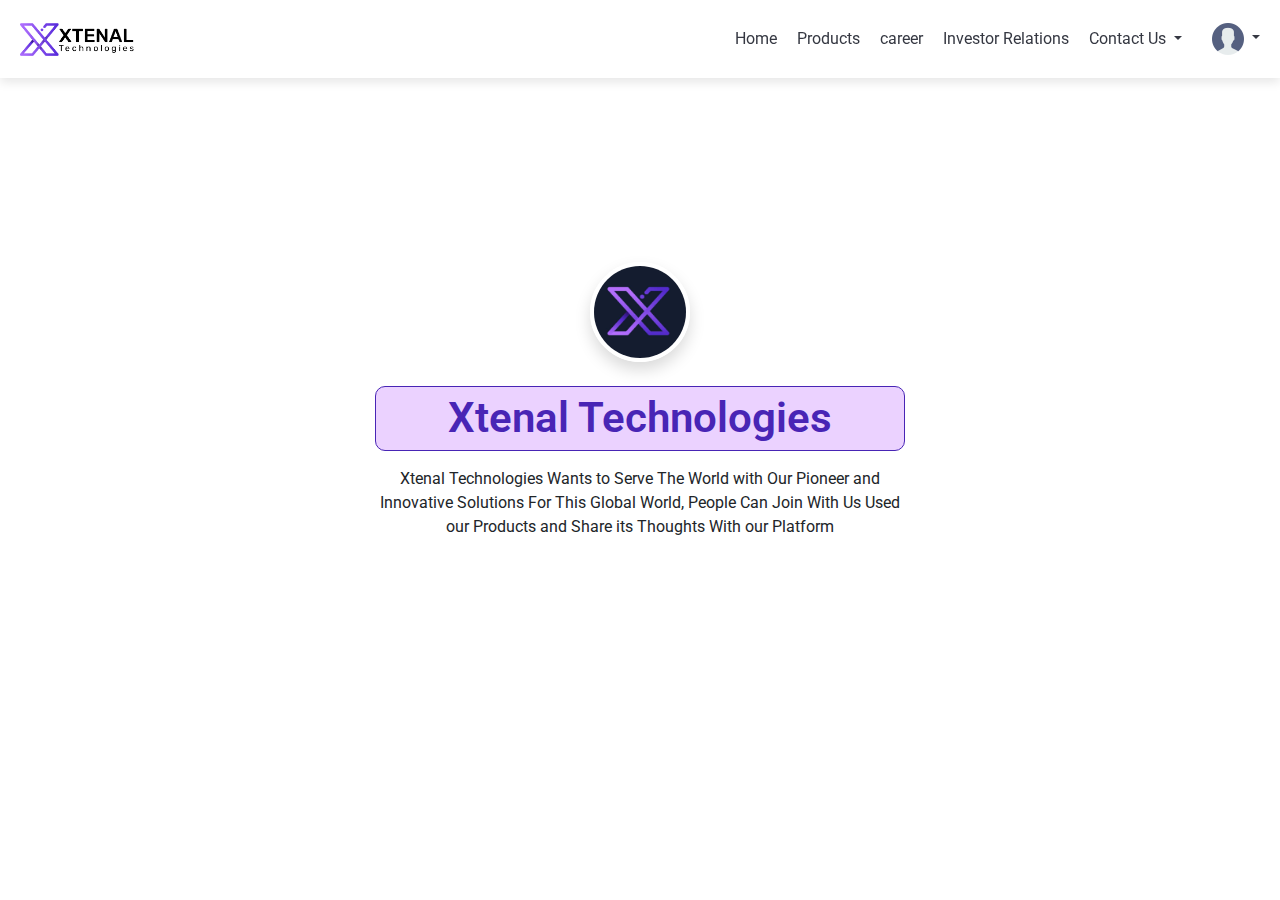
<file: index.html>
<!DOCTYPE html>
<html>

<head>
  <title>Home Page</title>
  <meta name="viewport" content="width=device-width, initial-scale=1, shrink-to-fit=no">
  <link rel="stylesheet" href="https://stackpath.bootstrapcdn.com/bootstrap/4.1.3/css/bootstrap.min.css">
  
  <link href="style.css" rel="stylesheet">
  <link rel="stylesheet" href="https://unicons.iconscout.com/release/v4.0.0/css/line.css" />
<!--   <link rel="stylesheet" href="https://songhay.blob.core.windows.net/shared-styles-bootstrap/css/bootstrap.min.css" />
 -->
    <!-- Flaticon Cdn -->
  <link rel='stylesheet' href='https://cdn-uicons.flaticon.com/2.6.0/uicons-regular-rounded/css/uicons-regular-rounded.css'>
  <link rel='stylesheet' href='https://cdn-uicons.flaticon.com/2.6.0/uicons-brands/css/uicons-brands.css'>

    <!-- Google Font -->
    <link rel="preconnect" href="https://fonts.googleapis.com">
  <link rel="preconnect" href="https://fonts.gstatic.com" crossorigin>
  <link href="https://fonts.googleapis.com/css2?family=Roboto:ital,wght@0,100;0,300;0,400;0,500;0,700;0,900;1,100;1,300;1,400;1,500;1,700;1,900&display=swap" rel="stylesheet">





</head>
<body>

<nav class="nav">
  <i class="uil uil-bars navOpenBtn"></i>
  <a href="#" class="logo">
    <img class="logo-01" src="logo.png">  
   <!--  <span class="LOGO-SPAN">Xtenal Technologies</span> -->
  </a>


  <ul class="nav-links mb-0 ml-auto">
    <i class="uil uil-times navCloseBtn"></i>
    <li><a href="#">Home</a></li>
    <li><a href="products.html">Products</a></li>
    <li><a href="#">career</a></li>
    <li><a href="#">Investor Relations</a></li>
    <!-- <li><a href="#">Contact Us</a></li> -->
    <li class="nav-item dropdown">
        <a class="nav-link dropdown-toggle pl-0" href="#" id="navbarDropdownMenuLink" role="button" data-toggle="dropdown" aria-haspopup="true" aria-expanded="false">
          Contact Us
        </a>
        <div class="dropdown-menu" aria-labelledby="navbarDropdownMenuLink">
          <a class="dropdown-item" href="#">Contact Us</a>
    <!--       <a class="dropdown-item" href="#">Another action</a>
          <a class="dropdown-item" href="#">Something else here</a> -->
        </div>
      </li>   
  </ul>


  <i class="uil uil-search search-icon" id="searchIcon"></i>
  <div class="search-box">
    <i class="uil uil-search search-icon"></i>
    <input type="text" placeholder="Search here..." />
  </div>

  <ul class="navbar-nav ms-auto mb-2 mb-lg-0 profile-menu "> 
        <li class="nav-item dropdown">
          <a class="nav-link dropdown-toggle" href="#" id="navbarDropdown" role="button" data-bs-toggle="dropdown" aria-expanded="false">
            <i class="fas fa-user"></i>
             <img class="" src="user.png"> 
          </a>
          <ul class="dropdown-menu dropdown-nav-menu-info p-0" aria-labelledby="navbarDropdown">
            <li class="name-mail-col-info">               
                  <span class="dropdown-menu-name-info">Jane Doe</span>
                  <span class="dropdown-menu-email-info">jane@example.com</span>               
              </li>
            <li class="mt-2">
              <a class="dropdown-item" href="#"><i class="fi fi-rr-shield-check"></i> Privacy </a>
            </li>
            <li>
              <a class="dropdown-item" href="#"><i class="fi fi-rr-user-lock"></i> Security and Settings</a>
            </li>
            <li>
              <a class="dropdown-item" href="#"><i class="fi fi-rr-info"></i> Help</a>
            </li>
            <li>
              <a class="dropdown-item" href="#"><i class="fi fi-rr-english"></i> Language</a>
            </li>
            <li class="mb-2">
              <a class="dropdown-item" href="#"><i class="fi fi-rr-bell"></i> Notification</a>
            </li>
            <!--  <li><hr class="dropdown-divider"></li>
            <li class="mb-2"><a class="dropdown-item" href="#"><i class="fas fa-sign-out-alt fa-fw"></i> Log Out</a></li> -->
          </ul>
        </li>
     </ul>
</nav>

  <div class="infinity-container">   
    <div class="row my-5">      
      <div class="col-lg-12 col-md-12 col-sm-12 col-xs-12 text-center infinity-form">
        <!-- Company Logo -->
        <div class="text-center mb-3 mt-5">
          <img class="logo-1" src="logo-1.jfif">
          <h2 class="title-main">Xtenal Technologies</h2>          
        </div>
        <div class="text-center mb-5">
          <p class="subtital">Xtenal Technologies Wants to Serve The World with Our Pioneer and Innovative Solutions For This Global World, People Can Join With Us Used our Products  and Share its Thoughts With our Platform</p>
        </div>
      </div>
    </div>
  </div>
  


<!--   <script src="https://code.jquery.com/jquery-3.5.1.slim.min.js"></script>
  <script src="https://maxcdn.bootstrapcdn.com/bootstrap/3.3.5/js/bootstrap.min.js"></script>
    
 -->

<script src="https://code.jquery.com/jquery-3.3.1.slim.min.js"></script>
<script src="https://cdnjs.cloudflare.com/ajax/libs/popper.js/1.14.3/umd/popper.min.js"></script>
<script src="https://stackpath.bootstrapcdn.com/bootstrap/4.1.3/js/bootstrap.min.js"></script>
<script src="https://cdn.jsdelivr.net/npm/bootstrap@5.0.1/dist/js/bootstrap.bundle.min.js"></script>

<script>
  /* ////////////////////////////// header start ////////////////////////////// */
  const nav = document.querySelector(".nav"),
  searchIcon = document.querySelector("#searchIcon"),
  navOpenBtn = document.querySelector(".navOpenBtn"),
  navCloseBtn = document.querySelector(".navCloseBtn");

searchIcon.addEventListener("click", () => {
  nav.classList.toggle("openSearch");
  nav.classList.remove("openNav");
  if (nav.classList.contains("openSearch")) {
    return searchIcon.classList.replace("uil-search", "uil-times");
  }
  searchIcon.classList.replace("uil-times", "uil-search");
});

navOpenBtn.addEventListener("click", () => {
  nav.classList.add("openNav");
  nav.classList.remove("openSearch");
  searchIcon.classList.replace("uil-times", "uil-search");
});
navCloseBtn.addEventListener("click", () => {
  nav.classList.remove("openNav");
});

/* ////////////////////////////// header end ////////////////////////////// */

/* ////////////////////////////// Dropdown start ////////////////////////////// */
document.querySelectorAll('.dropdown-toggle').forEach(item => {
  item.addEventListener('click', event => {
 
    if(event.target.classList.contains('dropdown-toggle') ){
      event.target.classList.toggle('toggle-change');
    }
    else if(event.target.parentElement.classList.contains('dropdown-toggle')){
      event.target.parentElement.classList.toggle('toggle-change');
    }
  })
});
document.querySelectorAll('.dropdown-toggle').forEach(item => {
  item.addEventListener('click', event => {
 
    if(event.target.classList.contains('dropdown-toggle') ){
      event.target.classList.toggle('toggle-change');
    }
    else if(event.target.parentElement.classList.contains('dropdown-toggle')){
      event.target.parentElement.classList.toggle('toggle-change');
    }
  })
});
/* ////////////////////////////// Dropdown start ////////////////////////////// */




 </script>


</body>
</html>
</file>
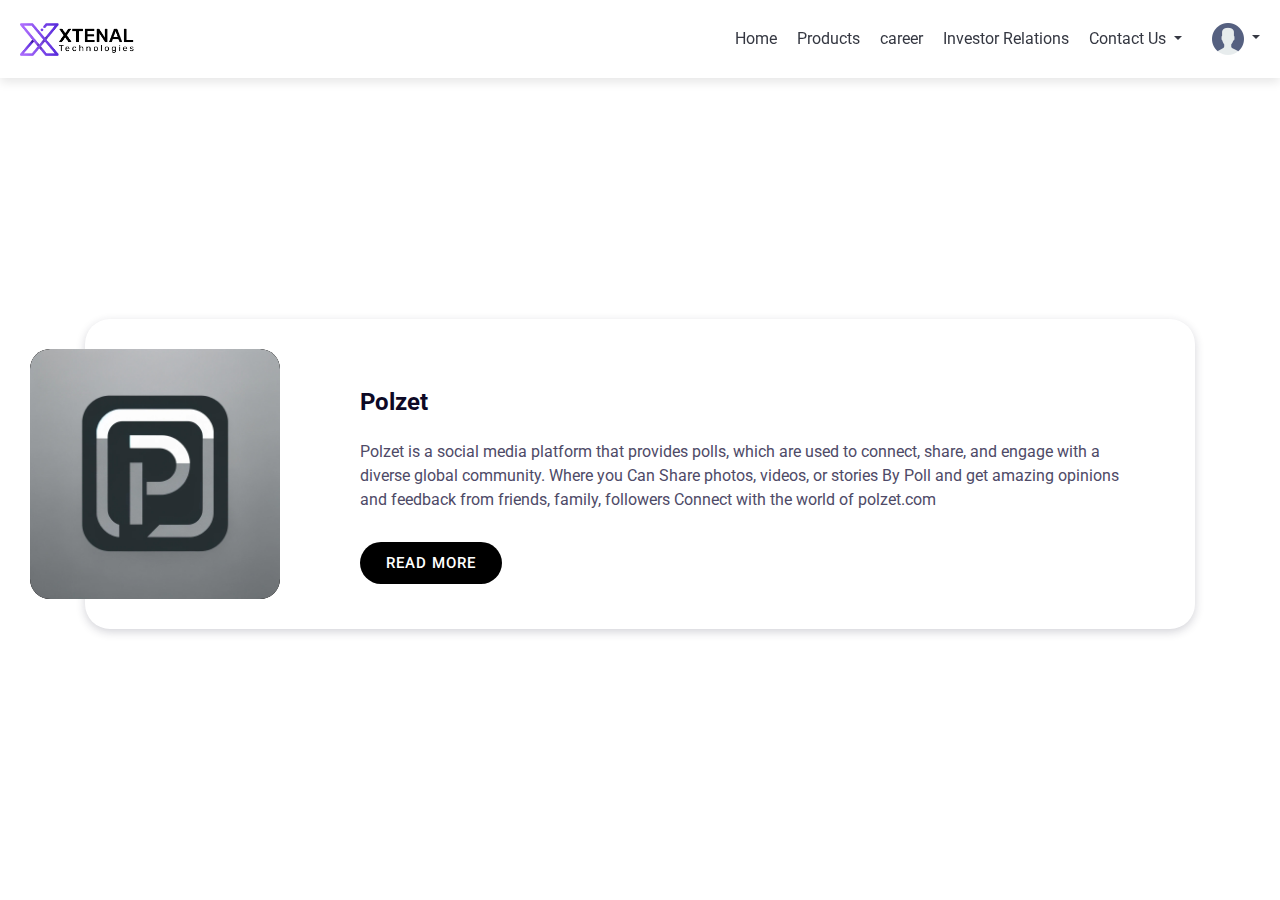
<file: products.html>
<!DOCTYPE html>
<html>

<head>
  <title>Sign-Up Personal Details</title>
  <meta name="viewport" content="width=device-width, initial-scale=1, shrink-to-fit=no">
  <link rel="stylesheet" href="https://stackpath.bootstrapcdn.com/bootstrap/4.1.3/css/bootstrap.min.css">
   <link rel="stylesheet" href="https://cdnjs.cloudflare.com/ajax/libs/twitter-bootstrap/4.1.2/css/bootstrap.min.css">


  <link href="style.css" rel="stylesheet">
  <link rel="stylesheet" href="https://unicons.iconscout.com/release/v4.0.0/css/line.css" />
<!--   <link rel="stylesheet" href="https://songhay.blob.core.windows.net/shared-styles-bootstrap/css/bootstrap.min.css" />
 -->
    <!-- Flaticon Cdn -->
  <link rel='stylesheet' href='https://cdn-uicons.flaticon.com/2.6.0/uicons-regular-rounded/css/uicons-regular-rounded.css'>
  <link rel='stylesheet' href='https://cdn-uicons.flaticon.com/2.6.0/uicons-brands/css/uicons-brands.css'>

    <!-- Google Font -->
    <link rel="preconnect" href="https://fonts.googleapis.com">
  <link rel="preconnect" href="https://fonts.gstatic.com" crossorigin>
  <link href="https://fonts.googleapis.com/css2?family=Roboto:ital,wght@0,100;0,300;0,400;0,500;0,700;0,900;1,100;1,300;1,400;1,500;1,700;1,900&display=swap" rel="stylesheet">





</head>
<body>
<header>

<nav class="nav">
  <i class="uil uil-bars navOpenBtn"></i>
  <a href="#" class="logo">
    <img class="logo-01" src="logo.png">  
   <!--  <span class="LOGO-SPAN">Xtenal Technologies</span> -->
  </a>


  <ul class="nav-links mb-0 ml-auto">
    <i class="uil uil-times navCloseBtn"></i>
    <li><a href="index.html">Home</a></li>
    <li><a href="products.html">Products</a></li>
    <li><a href="#">career</a></li>
    <li><a href="#">Investor Relations</a></li>
    <!-- <li><a href="#">Contact Us</a></li> -->
    <li class="nav-item dropdown">
        <a class="nav-link dropdown-toggle pl-0" href="#" id="navbarDropdownMenuLink" role="button" data-toggle="dropdown" aria-haspopup="true" aria-expanded="false">
          Contact Us
        </a>
        <div class="dropdown-menu" aria-labelledby="navbarDropdownMenuLink">
          <a class="dropdown-item" href="#">Contact Us</a>
    <!--       <a class="dropdown-item" href="#">Another action</a>
          <a class="dropdown-item" href="#">Something else here</a> -->
        </div>
      </li>   
  </ul>


  <i class="uil uil-search search-icon" id="searchIcon"></i>
  <div class="search-box">
    <i class="uil uil-search search-icon"></i>
    <input type="text" placeholder="Search here..." />
  </div>

  <ul class="navbar-nav ms-auto mb-2 mb-lg-0 profile-menu "> 
        <li class="nav-item dropdown">
          <a class="nav-link dropdown-toggle" href="#" id="navbarDropdown" role="button" data-bs-toggle="dropdown" aria-expanded="false">
            <i class="fas fa-user"></i>
             <img class="" src="user.png"> 
          </a>
          <ul class="dropdown-menu dropdown-nav-menu-info p-0" aria-labelledby="navbarDropdown">
            <li class="name-mail-col-info">               
                  <span class="dropdown-menu-name-info">Jane Doe</span>
                  <span class="dropdown-menu-email-info">jane@example.com</span>               
              </li>
            <li class="mt-2">
              <a class="dropdown-item" href="#"><i class="fi fi-rr-shield-check"></i> Privacy </a>
            </li>
            <li>
              <a class="dropdown-item" href="#"><i class="fi fi-rr-user-lock"></i> Security and Settings</a>
            </li>
            <li>
              <a class="dropdown-item" href="#"><i class="fi fi-rr-info"></i> Help</a>
            </li>
            <li>
              <a class="dropdown-item" href="#"><i class="fi fi-rr-english"></i> Language</a>
            </li>
            <li class="mb-2">
              <a class="dropdown-item" href="#"><i class="fi fi-rr-bell"></i> Notification</a>
            </li>
            <!--  <li><hr class="dropdown-divider"></li>
            <li class="mb-2"><a class="dropdown-item" href="#"><i class="fas fa-sign-out-alt fa-fw"></i> Log Out</a></li> -->
          </ul>
        </li>
     </ul>
</nav>
</header>











<!--   <div class="infinity-container">  
    <div class="row">
      <div class="row d-flex justify-content-center">
        <div class="col col-lg-12 col-md-12 col-sm-12 col-xs-12 infinity-form px-0">
          <div class="card" style="border-radius: 15px;">
            <div class="card-body p-4">
              <div class="d-flex">
                <div class="flex-shrink-0 pr-2">
                  <img src="https://mdbcdn.b-cdn.net/img/Photos/new-templates/bootstrap-profiles/avatar-1.webp"
                    alt="Generic placeholder image" class="img-fluid" style="width: 180px; border-radius: 10px;">
                </div>
                <div class="flex-grow-1 ms-3">
                  <h5 class="mb-1">  Polzet</h5>
                  <p class="mb-2 pb-1">Polzet is a social media platform that provides polls, which are used to connect, share, and engage with a diverse global community. Where you Can Share photos, videos, or stories By Poll and get amazing opinions and feedback from friends, family, followers Connect with the world of polzet.com</p>
                </div>
              </div>
            </div>
          </div>
        </div>
      </div>
    </div>
  </div> -->




 <!--  <div class="infinity-container">  
    <div class="row">
      <div class="preview-card">
      <div class="preview-card__wrp">
        <div class="preview-card__item">
          <div class="preview-card__img">
            <img src="https://res.cloudinary.com/muhammederdem/image/upload/v1535759872/kuldar-kalvik-799168-unsplash.jpg" alt="">
          </div>
          <div class="preview-card__content">        
            <div class="preview-card__title">Polzet</div>
            <div class="preview-card__text">Polzet is a social media platform that provides polls, which are used to connect, share, and engage with a diverse global community. Where you Can Share photos, videos, or stories By Poll and get amazing opinions and feedback from friends, family, followers Connect with the world of polzet.com</div>
            <a href="#" class="preview-card__button">READ MORE</a>
          </div>
        </div>
      </div>
    </div>
      
    </div>
  </div> -->


  
  <div class="container infinity-container-bg">
  <div class="row mt-5">

    <div class=" preview-card">
      <div class="preview-card__wrp">
        <div class="preview-card__item">
          <div class="preview-card__img">
            <img src="logo.jpg" alt="">
            <!-- <img src="https://res.cloudinary.com/muhammederdem/image/upload/v1535759872/kuldar-kalvik-799168-unsplash.jpg" alt=""> -->
          </div>
          <div class="preview-card__content">        
            <div class="preview-card__title">Polzet</div>
            <div class="preview-card__text">Polzet is a social media platform that provides polls, which are used to connect, share, and engage with a diverse global community. Where you Can Share photos, videos, or stories By Poll and get amazing opinions and feedback from friends, family, followers Connect with the world of polzet.com</div>
            <a href="#" class="preview-card__button">READ MORE</a>
          </div>
        </div>
      </div>
    </div>


  </div>
</div>


<script src="https://code.jquery.com/jquery-3.3.1.slim.min.js"></script>
<script src="https://cdnjs.cloudflare.com/ajax/libs/popper.js/1.14.3/umd/popper.min.js"></script>
<script src="https://stackpath.bootstrapcdn.com/bootstrap/4.1.3/js/bootstrap.min.js"></script>
<script src="https://cdn.jsdelivr.net/npm/bootstrap@5.0.1/dist/js/bootstrap.bundle.min.js"></script>

<script>
  /* ////////////////////////////// header start ////////////////////////////// */
  const nav = document.querySelector(".nav"),
  searchIcon = document.querySelector("#searchIcon"),
  navOpenBtn = document.querySelector(".navOpenBtn"),
  navCloseBtn = document.querySelector(".navCloseBtn");

searchIcon.addEventListener("click", () => {
  nav.classList.toggle("openSearch");
  nav.classList.remove("openNav");
  if (nav.classList.contains("openSearch")) {
    return searchIcon.classList.replace("uil-search", "uil-times");
  }
  searchIcon.classList.replace("uil-times", "uil-search");
});

navOpenBtn.addEventListener("click", () => {
  nav.classList.add("openNav");
  nav.classList.remove("openSearch");
  searchIcon.classList.replace("uil-times", "uil-search");
});
navCloseBtn.addEventListener("click", () => {
  nav.classList.remove("openNav");
});

/* ////////////////////////////// header end ////////////////////////////// */

/* ////////////////////////////// Dropdown start ////////////////////////////// */
document.querySelectorAll('.dropdown-toggle').forEach(item => {
  item.addEventListener('click', event => {
 
    if(event.target.classList.contains('dropdown-toggle') ){
      event.target.classList.toggle('toggle-change');
    }
    else if(event.target.parentElement.classList.contains('dropdown-toggle')){
      event.target.parentElement.classList.toggle('toggle-change');
    }
  })
});


document.querySelectorAll('.dropdown-toggle').forEach(item => {
  item.addEventListener('click', event => {
 
    if(event.target.classList.contains('dropdown-toggle') ){
      event.target.classList.toggle('toggle-change');
    }
    else if(event.target.parentElement.classList.contains('dropdown-toggle')){
      event.target.parentElement.classList.toggle('toggle-change');
    }
  })
});

/* ////////////////////////////// Dropdown start ////////////////////////////// */



 </script>


</body>
</html>
</file>
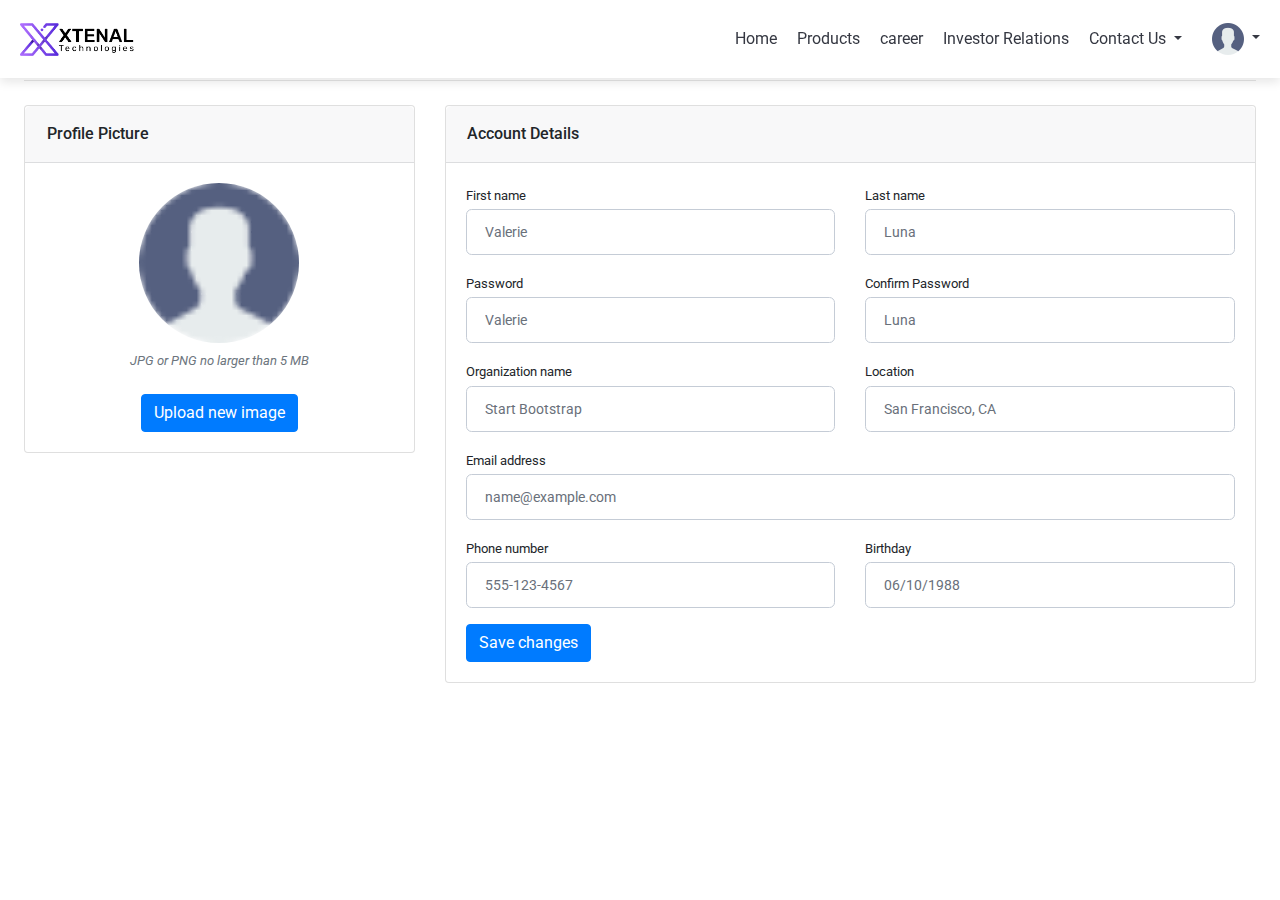
<file: Security and Setting.html>
<!DOCTYPE html>
<html>

<head>
  <title>Sign-Up Personal Details</title>
  <meta name="viewport" content="width=device-width, initial-scale=1, shrink-to-fit=no">
  <link rel="stylesheet" href="https://stackpath.bootstrapcdn.com/bootstrap/4.1.3/css/bootstrap.min.css">
   <link rel="stylesheet" href="https://cdnjs.cloudflare.com/ajax/libs/twitter-bootstrap/4.1.2/css/bootstrap.min.css">


  <link href="style.css" rel="stylesheet">
  <link rel="stylesheet" href="https://unicons.iconscout.com/release/v4.0.0/css/line.css" />
<!--   <link rel="stylesheet" href="https://songhay.blob.core.windows.net/shared-styles-bootstrap/css/bootstrap.min.css" />
 -->
    <!-- Flaticon Cdn -->
  <link rel='stylesheet' href='https://cdn-uicons.flaticon.com/2.6.0/uicons-regular-rounded/css/uicons-regular-rounded.css'>
  <link rel='stylesheet' href='https://cdn-uicons.flaticon.com/2.6.0/uicons-brands/css/uicons-brands.css'>

    <!-- Google Font -->
    <link rel="preconnect" href="https://fonts.googleapis.com">
  <link rel="preconnect" href="https://fonts.gstatic.com" crossorigin>
  <link href="https://fonts.googleapis.com/css2?family=Roboto:ital,wght@0,100;0,300;0,400;0,500;0,700;0,900;1,100;1,300;1,400;1,500;1,700;1,900&display=swap" rel="stylesheet">





</head>
<body>
<header>

<nav class="nav">
  <i class="uil uil-bars navOpenBtn"></i>
  <a href="#" class="logo">
    <img class="logo-01" src="logo.png">  
   <!--  <span class="LOGO-SPAN">Xtenal Technologies</span> -->
  </a>


  <ul class="nav-links mb-0 ml-auto">
    <i class="uil uil-times navCloseBtn"></i>
    <li><a href="index.html">Home</a></li>
    <li><a href="products.html">Products</a></li>
    <li><a href="#">career</a></li>
    <li><a href="#">Investor Relations</a></li>
    <!-- <li><a href="#">Contact Us</a></li> -->
    <li class="nav-item dropdown">
        <a class="nav-link dropdown-toggle pl-0" href="#" id="navbarDropdownMenuLink" role="button" data-toggle="dropdown" aria-haspopup="true" aria-expanded="false">
          Contact Us
        </a>
        <div class="dropdown-menu" aria-labelledby="navbarDropdownMenuLink">
          <a class="dropdown-item" href="#">Contact Us</a>
    <!--       <a class="dropdown-item" href="#">Another action</a>
          <a class="dropdown-item" href="#">Something else here</a> -->
        </div>
      </li>   
  </ul>


  <i class="uil uil-search search-icon" id="searchIcon"></i>
  <div class="search-box">
    <i class="uil uil-search search-icon"></i>
    <input type="text" placeholder="Search here..." />
  </div>

  <ul class="navbar-nav ms-auto mb-2 mb-lg-0 profile-menu "> 
        <li class="nav-item dropdown">
          <a class="nav-link dropdown-toggle" href="#" id="navbarDropdown" role="button" data-bs-toggle="dropdown" aria-expanded="false">
            <i class="fas fa-user"></i>
             <img class="" src="user.png"> 
          </a>
          <ul class="dropdown-menu dropdown-nav-menu-info p-0" aria-labelledby="navbarDropdown">
            <li class="name-mail-col-info">               
                  <span class="dropdown-menu-name-info">Jane Doe</span>
                  <span class="dropdown-menu-email-info">jane@example.com</span>               
              </li>
            <li class="mt-2">
              <a class="dropdown-item" href="#"><i class="fi fi-rr-shield-check"></i> Privacy </a>
            </li>
            <li>
              <a class="dropdown-item" href="#"><i class="fi fi-rr-user-lock"></i> Security and Settings</a>
            </li>
            <li>
              <a class="dropdown-item" href="#"><i class="fi fi-rr-info"></i> Help</a>
            </li>
            <li>
              <a class="dropdown-item" href="#"><i class="fi fi-rr-english"></i> Language</a>
            </li>
            <li class="mb-2">
              <a class="dropdown-item" href="#"><i class="fi fi-rr-bell"></i> Notification</a>
            </li>
            <!--  <li><hr class="dropdown-divider"></li>
            <li class="mb-2"><a class="dropdown-item" href="#"><i class="fas fa-sign-out-alt fa-fw"></i> Log Out</a></li> -->
          </ul>
        </li>
     </ul>
</nav>
</header>





<div class="container-xl px-4 container-info">

    <hr class="mt-0 mb-4">
    <div class="row">
        <div class="col-xl-4">
            <!-- Profile picture card-->
            <div class="card mb-4 mb-xl-0">
                <div class="card-header">Profile Picture</div>
                <div class="card-body text-center">
                    <!-- Profile picture image-->
                    <img class="img-account-profile rounded-circle mb-2" src="user.png">
                    <!-- Profile picture help block-->
                    <div class="small font-italic text-muted mb-4">JPG or PNG no larger than 5 MB</div>
                    <!-- Profile picture upload button-->
                    <button class="btn btn-primary" type="button">Upload new image</button>
                </div>
            </div>
        </div>
        <div class="col-xl-8">
            <!-- Account details card-->
            <div class="card mb-4">
                <div class="card-header">Account Details</div>
                <div class="card-body">
                    <form>                     
                        <!-- Form Row-->
                        <div class="row gx-3 mb-3">
                            <!-- Form Group (first name)-->
                            <div class="col-md-6">
                                <label class="small mb-1" for="inputFirstName">First name</label>
                                <input class="form-control" id="inputFirstName" type="text" placeholder="Enter your first name" value="Valerie">
                            </div>
                            <!-- Form Group (last name)-->
                            <div class="col-md-6">
                                <label class="small mb-1" for="inputLastName">Last name</label>
                                <input class="form-control" id="inputLastName" type="text" placeholder="Enter your last name" value="Luna">
                            </div>
                        </div>
                        <div class="row gx-3 mb-3">
                            <!-- Form Group (first name)-->
                            <div class="col-md-6">
                                <label class="small mb-1" for="inputFirstName">Password</label>
                                <input class="form-control" id="inputFirstName" type="text" placeholder="Enter your Password" value="Valerie">
                            </div>
                            <!-- Form Group (last name)-->
                            <div class="col-md-6">
                                <label class="small mb-1" for="inputLastName">Confirm Password</label>
                                <input class="form-control" id="inputLastName" type="text" placeholder="Enter your Confirm Password" value="Luna">
                            </div>
                        </div>
                        <!-- Form Row        -->
                        <div class="row gx-3 mb-3">
                            <!-- Form Group (organization name)-->
                            <div class="col-md-6">
                                <label class="small mb-1" for="inputOrgName">Organization name</label>
                                <input class="form-control" id="inputOrgName" type="text" placeholder="Enter your organization name" value="Start Bootstrap">
                            </div>
                            <!-- Form Group (location)-->
                            <div class="col-md-6">
                                <label class="small mb-1" for="inputLocation">Location</label>
                                <input class="form-control" id="inputLocation" type="text" placeholder="Enter your location" value="San Francisco, CA">
                            </div>
                        </div>
                        <!-- Form Group (email address)-->
                        <div class="mb-3">
                            <label class="small mb-1" for="inputEmailAddress">Email address</label>
                            <input class="form-control" id="inputEmailAddress" type="email" placeholder="Enter your email address" value="name@example.com">
                        </div>
                        <!-- Form Row-->
                        <div class="row gx-3 mb-3">
                            <!-- Form Group (phone number)-->
                            <div class="col-md-6">
                                <label class="small mb-1" for="inputPhone">Phone number</label>
                                <input class="form-control" id="inputPhone" type="tel" placeholder="Enter your phone number" value="555-123-4567">
                            </div>
                            <!-- Form Group (birthday)-->
                            <div class="col-md-6">
                                <label class="small mb-1" for="inputBirthday">Birthday</label>
                                <input class="form-control" id="inputBirthday" type="text" name="birthday" placeholder="Enter your birthday" value="06/10/1988">
                            </div>
                        </div>
                        <!-- Save changes button-->
                        <button class="btn btn-primary" type="button">Save changes</button>
                    </form>
                </div>
            </div>
        </div>
    </div>
</div>



  


<script src="https://code.jquery.com/jquery-3.3.1.slim.min.js"></script>
<script src="https://cdnjs.cloudflare.com/ajax/libs/popper.js/1.14.3/umd/popper.min.js"></script>
<script src="https://stackpath.bootstrapcdn.com/bootstrap/4.1.3/js/bootstrap.min.js"></script>
<script src="https://cdn.jsdelivr.net/npm/bootstrap@5.0.1/dist/js/bootstrap.bundle.min.js"></script>

<script>
  /* ////////////////////////////// header start ////////////////////////////// */
  const nav = document.querySelector(".nav"),
  searchIcon = document.querySelector("#searchIcon"),
  navOpenBtn = document.querySelector(".navOpenBtn"),
  navCloseBtn = document.querySelector(".navCloseBtn");

searchIcon.addEventListener("click", () => {
  nav.classList.toggle("openSearch");
  nav.classList.remove("openNav");
  if (nav.classList.contains("openSearch")) {
    return searchIcon.classList.replace("uil-search", "uil-times");
  }
  searchIcon.classList.replace("uil-times", "uil-search");
});

navOpenBtn.addEventListener("click", () => {
  nav.classList.add("openNav");
  nav.classList.remove("openSearch");
  searchIcon.classList.replace("uil-times", "uil-search");
});
navCloseBtn.addEventListener("click", () => {
  nav.classList.remove("openNav");
});

/* ////////////////////////////// header end ////////////////////////////// */

/* ////////////////////////////// Dropdown start ////////////////////////////// */
document.querySelectorAll('.dropdown-toggle').forEach(item => {
  item.addEventListener('click', event => {
 
    if(event.target.classList.contains('dropdown-toggle') ){
      event.target.classList.toggle('toggle-change');
    }
    else if(event.target.parentElement.classList.contains('dropdown-toggle')){
      event.target.parentElement.classList.toggle('toggle-change');
    }
  })
});


document.querySelectorAll('.dropdown-toggle').forEach(item => {
  item.addEventListener('click', event => {
 
    if(event.target.classList.contains('dropdown-toggle') ){
      event.target.classList.toggle('toggle-change');
    }
    else if(event.target.parentElement.classList.contains('dropdown-toggle')){
      event.target.parentElement.classList.toggle('toggle-change');
    }
  })
});

/* ////////////////////////////// Dropdown start ////////////////////////////// */



 </script>


</body>
</html>
</file>
<file: style.css>
body{
    font-family: "Roboto", serif;
}
.roboto-thin {
  font-family: "Roboto", serif;
  font-weight: 100;
  font-style: normal;
}

.roboto-light {
  font-family: "Roboto", serif;
  font-weight: 300;
  font-style: normal;
}

.roboto-regular {
  font-family: "Roboto", serif;
  font-weight: 400;
  font-style: normal;
}

.roboto-medium {
  font-family: "Roboto", serif;
  font-weight: 500;
  font-style: normal;
}

.roboto-bold {
  font-family: "Roboto", serif;
  font-weight: 700;
  font-style: normal;
}

.roboto-black {
  font-family: "Roboto", serif;
  font-weight: 900;
  font-style: normal;
}

.roboto-thin-italic {
  font-family: "Roboto", serif;
  font-weight: 100;
  font-style: italic;
}

.roboto-light-italic {
  font-family: "Roboto", serif;
  font-weight: 300;
  font-style: italic;
}

.roboto-regular-italic {
  font-family: "Roboto", serif;
  font-weight: 400;
  font-style: italic;
}

.roboto-medium-italic {
  font-family: "Roboto", serif;
  font-weight: 500;
  font-style: italic;
}

.roboto-bold-italic {
  font-family: "Roboto", serif;
  font-weight: 700;
  font-style: italic;
}

.roboto-black-italic {
  font-family: "Roboto", serif;
  font-weight: 900;
  font-style: italic;
}
.infinity-container{
    display: flex;
    flex-direction: column;
    align-items: center;
    justify-content: center;
    background-size: cover;
    min-height: 100vh;
    background: #fff;
}
.infinity-form{
  position:static;
}

@media (min-width: 768px) {
    .infinity-container {
      /*  background: url('bg.png') center no-repeat;*/
    }
    .infinity-form {
       /* transition: box-shadow .2s ease-in-out;*/
      /* box-shadow: 0 .5rem 1rem rgba(0, 0, 0, .15) ;*/
        border-radius: 10px;
        width: 35rem;
    } 
}


@media screen and (min-width: 992px) {
  .navbar {
    padding: 0;
  }
  .navbar .navbar-nav .nav-link {
    padding: 1em 0;
  }
  .navbar .navbar-nav .nav-item {
    margin: 0 1em;
  }
}
/* ////////////////////////////// header start ////////////////////////////// */

.nav {
  position: fixed;
  top: 0;
  left: 0;
  width: 100%;
  padding: 15px 20px;
  background: #fff;
  box-shadow: 0 4px 10px rgba(0, 0, 0, 0.1);
  z-index: 1;
}
.nav,
.nav .nav-links {
  display: flex;
  align-items: center;
}
.nav {
  justify-content: space-between;
}
a {
  color: #353842;
  text-decoration: none;
}
.nav .logo {
  font-size: 22px;
  font-weight: 500;
}

.nav .logo img{
    width: 116px;

}
.nav .nav-links {
  column-gap: 20px;
  list-style: none;
}
.nav .nav-links a {
  transition: all 0.2s linear;
}
.nav.openSearch .nav-links a {
  opacity: 0;
  pointer-events: none;
}
.nav .search-icon {
  color: #353842;
  font-size: 20px;
  cursor: pointer;
  margin-right: 14px;
}
.nav .search-box {
  position: absolute;
  right: 110px;
  height: 45px;
  max-width: 555px;
  width: 100%;
  opacity: 0;
  pointer-events: none;
  transition: all 0.2s linear;
}
.nav.openSearch .search-box {
  opacity: 1;
  pointer-events: auto;
}
.search-box .search-icon {
  position: absolute;
  left: 15px;
  top: 50%;
  left: 15px;
  color: #9b3046;
  transform: translateY(-50%);
}
.search-box input {
  height: 100%;
  width: 100%;
  border: none;
  outline: none;
  color: #555;
  border-radius: 6px;
  background-color: #f3f3f3;
  padding: 0 15px 0 45px;
}

.nav .navOpenBtn,
.nav .navCloseBtn {
  display: none;
}


.logo-1{
  width: 100px;
  height: 100px;
  border-radius: 100px;
      margin-bottom: 24px;
      margin-top: -100px;
              box-shadow: 0 .5rem 1rem rgba(0, 0, 0, .15);
              border: 4px solid #fff;
}
.LOGO-SPAN{
  display: block  ;
}

.name-mail-col-info{
  padding: 10px;
  background: #f2f2f2;
}
.dropdown-menu-name-info{
  font-weight: 600;
}
.dropdown-menu-email-info{

}
.dropdown-nav-menu-info li{
  padding-left: 12px;
    padding-right: 12px;

}
.dropdown-nav-menu-info li a {
    border-radius: 8px;
    padding-left: 14px;
    padding-right: 14px;
    padding-top: 6px;
    padding-bottom: 6px;
    font-size: 14px;
    display: flex;
    align-items: center;
}
.dropdown-nav-menu-info li a i{
    padding-right: 8px;
}
.dropdown-nav-menu-info li a i:before{
    vertical-align: middle;
}


/* responsive */
@media screen and (max-width: 1160px) {
  .nav {
    padding: 15px 100px;
  }
  .nav .search-box {
    right: 150px;
  }
}
@media screen and (max-width: 950px) {
  .nav {
    padding: 15px 50px;
  }
  .nav .search-box {
    right: 100px;
    max-width: 400px;
  }
}
@media screen and (max-width: 768px) {
  .nav .navOpenBtn,
  .nav .navCloseBtn {
    display: block;
  }
  .nav {
    padding: 15px 20px;
  }
  .nav .nav-links {
    position: fixed;
    top: 0;
    left: -100%;
    height: 100%;
    max-width: 280px;
    width: 100%;
    padding-top: 100px;
    row-gap: 30px;
    flex-direction: column;
    background-color: #fff;
    box-shadow: 0 2px 10px rgba(0, 0, 0, 0.1);
    transition: all 0.4s ease;
    z-index: 100;
  }
  .nav.openNav .nav-links {
    left: 0;
  }
  .nav .navOpenBtn {
    color: #353842;
    font-size: 20px;
    cursor: pointer;
  }
  .nav .navCloseBtn {
    position: absolute;
    top: 20px;
    right: 20px;
    color: #353842;
    font-size: 20px;
    cursor: pointer;
  }
  .nav .search-box {
    top: calc(100% + 10px);
    max-width: calc(100% - 20px);
    right: 50%;
    transform: translateX(50%);
    box-shadow: 0 2px 10px rgba(0, 0, 0, 0.1);
  }
}


.Products-col{
  padding-top: 80px;
}

.title-main{
  font-size: 42px;
  background: #EBD2FF;
  color: #4825B5;
  border: 1px solid #4825B5;
  padding: 6px 6px 6px 6px;
  border-radius: 10px;
  font-weight: 600;
}













/*card product*/

.preview-card {
  position: relative;
  margin: 15px;
  background: #fff;
  box-shadow: 0px 3px 10px rgba(34, 35, 58, 0.2);
  padding: 30px 25px 30px;
  border-radius: 25px;
  transition: all 0.3s;
}
@media screen and (max-width: 992px) {
  .preview-card {
    height: auto;
  }
}
@media screen and (max-width: 768px) {
  .preview-card {
    min-height: 500px;
    height: auto;
    margin: 120px auto;
  }
}
@media screen and (max-height: 500px) and (min-width: 992px) {
  .preview-card {
    height: auto;
  }
}
.preview-card__item {
  display: flex;
  align-items: center;
}
@media screen and (max-width: 768px) {
  .preview-card__item {
    flex-direction: column;
  }
}
.preview-card__item.swiper-slide-active .blog-slider__img img {
  opacity: 1;
  transition-delay: 0.3s;
}
.preview-card__item.swiper-slide-active .blog-slider__content > * {
  opacity: 1;
  transform: none;
}
.preview-card__item.swiper-slide-active .blog-slider__content > *:nth-child(1) {
  transition-delay: 0.3s;
}
.preview-card__item.swiper-slide-active .blog-slider__content > *:nth-child(2) {
  transition-delay: 0.4s;
}
.preview-card__item.swiper-slide-active .blog-slider__content > *:nth-child(3) {
  transition-delay: 0.5s;
}
.preview-card__item.swiper-slide-active .blog-slider__content > *:nth-child(4) {
  transition-delay: 0.6s;
}
.preview-card__item.swiper-slide-active .blog-slider__content > *:nth-child(5) {
  transition-delay: 0.7s;
}
.preview-card__item.swiper-slide-active .blog-slider__content > *:nth-child(6) {
  transition-delay: 0.8s;
}
.preview-card__item.swiper-slide-active .blog-slider__content > *:nth-child(7) {
  transition-delay: 0.9s;
}
.preview-card__item.swiper-slide-active .blog-slider__content > *:nth-child(8) {
  transition-delay: 1s;
}
.preview-card__item.swiper-slide-active .blog-slider__content > *:nth-child(9) {
  transition-delay: 1.1s;
}
.preview-card__item.swiper-slide-active .blog-slider__content > *:nth-child(10) {
  transition-delay: 1.2s;
}
.preview-card__item.swiper-slide-active .blog-slider__content > *:nth-child(11) {
  transition-delay: 1.3s;
}
.preview-card__item.swiper-slide-active .blog-slider__content > *:nth-child(12) {
  transition-delay: 1.4s;
}
.preview-card__item.swiper-slide-active .blog-slider__content > *:nth-child(13) {
  transition-delay: 1.5s;
}
.preview-card__item.swiper-slide-active .blog-slider__content > *:nth-child(14) {
  transition-delay: 1.6s;
}
.preview-card__item.swiper-slide-active .blog-slider__content > *:nth-child(15) {
  transition-delay: 1.7s;
}
.preview-card__img {
  width: 250px;
  flex-shrink: 0;
  height: 250px;
  background-image: linear-gradient(147deg, #000 0%, #000 74%);
  /*box-shadow: 0px 3px 10px 1px rgba(252, 56, 56, 0.2);*/
  border-radius: 20px;
  transform: translateX(-80px);
  overflow: hidden;
}
.preview-card__img:after {
  content: &quot;&quot;;
  position: absolute;
  top: 0;
  left: 0;
  width: 100%;
  height: 100%;
  background-image: linear-gradient(147deg, #000 0%, #000 74%);
  border-radius: 20px;
  opacity: 0.4;
}
.preview-card__img img {
  width: 100%;
  height: 100%;
  object-fit: cover;
  display: block;
  opacity: 1;
  border-radius: 20px;
  transition: all 0.3s;
}
@media screen and (max-width: 768px) {
  .preview-card__img {
    transform: translateY(-50%);
    width: 90%;
  }
}
@media screen and (max-width: 576px) {
  .preview-card__img {
    width: 95%;
  }
}
@media screen and (max-height: 500px) and (min-width: 992px) {
  .preview-card__img {
    height: 270px;
  }
}
.preview-card__content {
  padding-right: 25px;

}
@media screen and (max-width: 768px) {
  .preview-card__content {
    margin-top: -100px;
    text-align: center;
    padding: 0 30px;
  }
}
@media screen and (max-width: 576px) {
  .preview-card__content {
    padding: 0;
  }
}
.preview-card__content > * {
  transform: translateY(25px);
  transition: all 0.4s;
}

.preview-card__title {
  font-size: 24px;
  font-weight: 700;
  color: #0d0925;
  margin-bottom: 20px;
}
.preview-card__text {
  color: #4e4a67;
  margin-bottom: 30px;
  line-height: 1.5em;
}
.preview-card__button {
  display: inline-flex;
 /* background-image: linear-gradient(147deg, #000 0%, #000 74%);*/
  background: #000;
  padding: 10px 26px;
  margin-bottom: 30px;
  border-radius: 50px;
  color: #fff;
  /*box-shadow: 0px 3px 10px rgba(252, 56, 56, 0.4);*/
  text-decoration: none;
  font-weight: 500;
  justify-content: center;
  text-align: center;
  letter-spacing: 1px;
  font-size: 15px;
}
.preview-card__button:hover {
  color: #989898;
  text-decoration: none;
}
@media screen and (max-width: 576px) {
  .preview-card__button {
    width: 100%;
  }
}
.infinity-container-bg{
  display: flex;
    flex-direction: column;
    align-items: center;
    justify-content: center;
    background-size: cover;
    min-height: 100vh;
    background: #fff;
}














.container-info{
  margin-top: 80px;
}
.img-account-profile {
    height: 10rem;
}
.rounded-circle {
    border-radius: 50% !important;
}

.card .card-header {
    font-weight: 500;
}
.card-header:first-child {
    border-radius: 0.35rem 0.35rem 0 0;
}
.card-header {
    padding: 1rem 1.35rem;
    margin-bottom: 0;
    background-color: rgba(33, 40, 50, 0.03);
    border-bottom: 1px solid rgba(33, 40, 50, 0.125);
}
.form-control, .dataTable-input {
    display: block;
    width: 100%;
    padding: 0.875rem 1.125rem;
    font-size: 0.875rem;
    font-weight: 400;
    line-height: 1;
    color: #69707a;
    background-color: #fff;
    background-clip: padding-box;
    border: 1px solid #c5ccd6;
    -webkit-appearance: none;
    -moz-appearance: none;
    appearance: none;
    border-radius: 0.35rem;
    transition: border-color 0.15s ease-in-out, box-shadow 0.15s ease-in-out;
}
</file>
